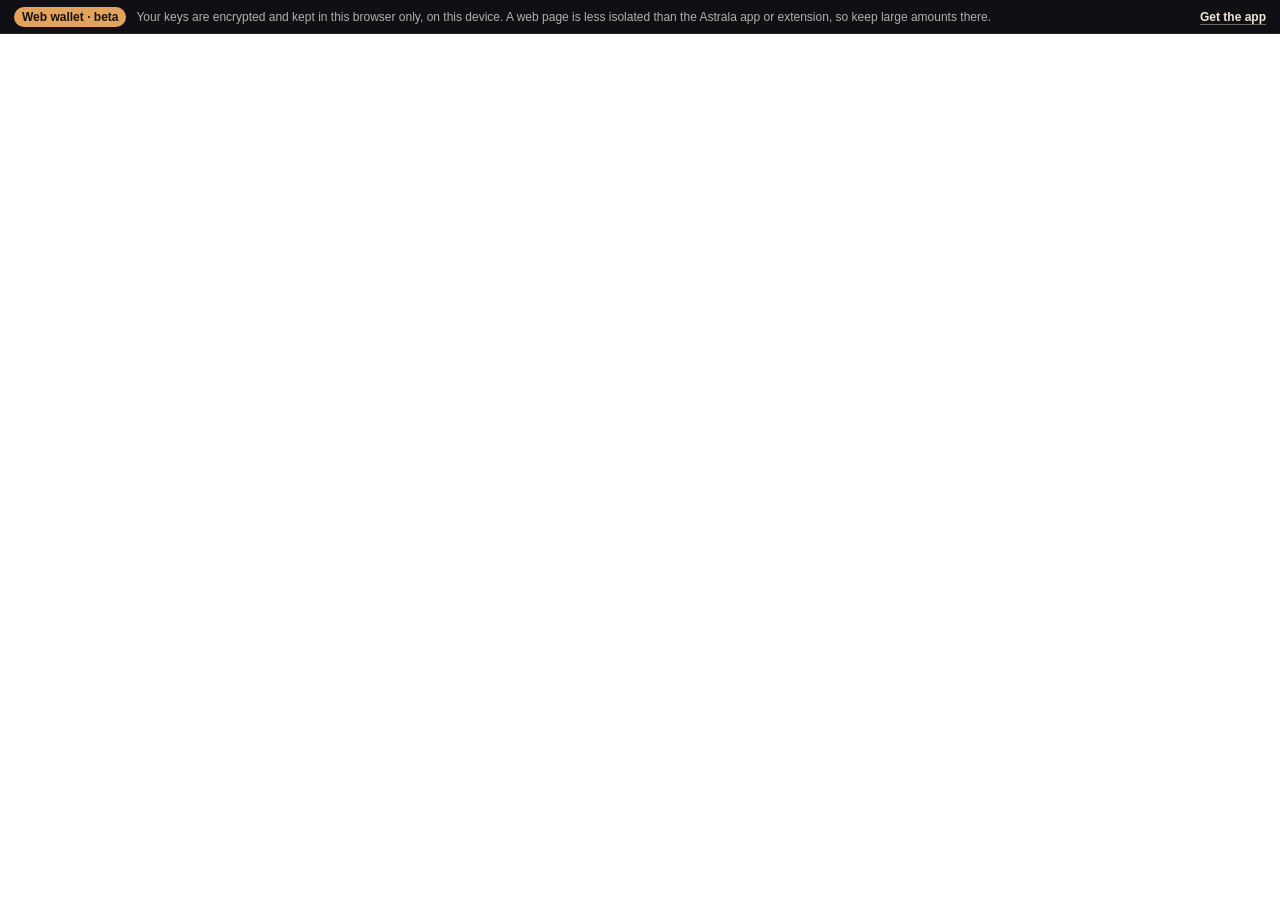
<file: wallet/index.html>
<!doctype html>
<html lang="en">
<head>
<meta charset="utf-8">
<meta http-equiv="Content-Security-Policy" content="default-src 'none'; script-src 'self' 'wasm-unsafe-eval'; worker-src 'self'; frame-src 'self'; style-src 'self'; img-src 'self'; font-src 'self'; connect-src 'self' https://aggregator-api.kyberswap.com https://api-beta.wagyu.xyz https://api.avax.network https://api.blockcypher.com https://api.coingecko.com https://api.mainnet-beta.solana.com https://api.paraswap.io https://api.routescan.io https://api.trongrid.io https://arb1.arbitrum.io https://arbiscan.io https://arbitrum-one-rpc.publicnode.com https://avalanche-c-chain-rpc.publicnode.com https://base-rpc.publicnode.com https://basescan.org https://blockchair.com https://bsc-dataseed.bnbchain.org https://bsc-rpc.publicnode.com https://bscscan.com https://eth.llamarpc.com https://ethereum-rpc.publicnode.com https://etherscan.io https://gateway.liquify.com https://li.quest https://lite-api.jup.ag https://litecoinspace.org https://mainnet.base.org https://mainnet.optimism.io https://mayanode.mayachain.info https://mempool.space https://node.monerodevs.org https://node.sethforprivacy.com https://optimism-rpc.publicnode.com https://optimistic.etherscan.io https://polygon-bor-rpc.publicnode.com https://polygon-rpc.com https://polygonscan.com https://snowtrace.io https://solana-rpc.publicnode.com https://solscan.io https://thornode.ninerealms.com https://tronscan.org https://xmr-node.cakewallet.com https://xmr.cryptostorm.is https://xmrchain.net; object-src 'none'; base-uri 'none'; form-action 'none'">
<meta name="referrer" content="no-referrer">
<meta name="robots" content="noindex">
<meta name="viewport" content="width=device-width,initial-scale=1">
<meta name="theme-color" content="#050507">
<title>Astrala web wallet (beta)</title>
<link rel="icon" href="icons/32.png">
<link rel="apple-touch-icon" href="app/apple-touch-icon.png">
<link rel="stylesheet" href="host.css">
</head>
<body>
<div id="beta" role="note">
  <strong>Web wallet · beta</strong>
  <span>Your keys are encrypted and kept in this browser only, on this device. A web page is less isolated than the Astrala app or extension, so keep large amounts there.</span>
  <a href="../download.html">Get the app</a>
</div>
<iframe id="ui" title="Astrala wallet" sandbox="allow-scripts"></iframe>
<div id="ask" hidden role="dialog" aria-modal="true" aria-labelledby="ask-title">
  <div class="sheet">
    <div class="mark"><img src="icons/48.png" alt=""><span>Astrala's secure box</span></div>
    <h1 id="ask-title"></h1>
    <p id="ask-text"></p>
    <div id="ask-body"></div>
    <p id="ask-err" role="alert"></p>
    <div class="row"><button id="ask-no">Cancel</button><button id="ask-yes" class="main">Confirm</button></div>
    <p class="fine">Drawn by this page itself, outside the wallet's screens. Your PIN, password and recovery phrase are only ever typed or shown here.</p>
  </div>
</div>
<script src="host.js"></script>
</body>
</html>
</file>
<file: wallet/host.css>
/* The host page of the browser wallet: it holds the sandboxed wallet screens in a frame and draws the one thing
   they must not be able to draw or click themselves, the confirmation. */
:root { color-scheme: dark; }
* { box-sizing: border-box; margin: 0; padding: 0; }
html, body { background: #050507; color: #f2ede6; font: 14px/1.45 -apple-system, BlinkMacSystemFont, 'SF Pro Text', 'Segoe UI', sans-serif; -webkit-font-smoothing: antialiased; }
body { width: 380px; height: 600px; overflow: hidden; }
body.tab { width: 100vw; height: 100vh; height: 100dvh; display: flex; flex-direction: column; }
#ui { display: block; width: 100%; flex: 1; min-height: 0; border: 0; background: #050507; }
/* the beta line: always visible, never covering the wallet (web twin of the extension's shell) */
#beta { flex: none; display: flex; align-items: center; gap: 10px; padding: 7px 14px; font-size: 12px; line-height: 1.35; color: rgba(242, 237, 230, .72); background: #101014; box-shadow: inset 0 -1px 0 rgba(255, 255, 255, .08); }
#beta strong { flex: none; padding: 2px 8px; border-radius: 99px; font-weight: 650; color: #15130f; background: #e3a35c; }
#beta span { flex: 1; min-width: 0; text-wrap: pretty; }
#beta a { flex: none; color: #efe6d8; font-weight: 600; text-decoration: none; box-shadow: inset 0 -1px 0 rgba(239, 230, 216, .4); }
#beta a:hover { box-shadow: inset 0 -1px 0 #efe6d8; }
@media (max-width: 560px) { #beta span { white-space: nowrap; overflow: hidden; text-overflow: ellipsis; } }
#ask { position: fixed; inset: 0; z-index: 10; display: grid; place-items: end center; padding: 12px; background: rgba(2, 2, 4, .72); }
#ask[hidden] { display: none; }
body.tab #ask { place-items: center; }
.sheet { width: 100%; max-width: 420px; padding: 18px; border-radius: 22px; background: #15151a; box-shadow: inset 0 0 0 1px rgba(255, 255, 255, .12), 0 24px 60px -20px #000; animation: up .22s cubic-bezier(.16, 1, .3, 1); }
@keyframes up { from { opacity: 0; transform: translateY(14px); } }
.mark { display: flex; align-items: center; gap: 8px; font-size: 12px; font-weight: 600; color: rgba(242, 237, 230, .6); }
.mark img { width: 18px; height: 18px; }
h1 { margin: 12px 0 8px; font-size: 19px; font-weight: 650; letter-spacing: -.015em; text-wrap: balance; }
#ask-text { direction: ltr; unicode-bidi: plaintext; font-size: 14px; color: rgba(242, 237, 230, .86); overflow-wrap: anywhere; white-space: pre-wrap; }
.sheet.danger h1 { color: #ffb4b4; }
.row { display: flex; gap: 8px; margin-top: 16px; }
button { flex: 1; height: 44px; border: 0; border-radius: 12px; font: inherit; font-weight: 600; color: #f2ede6; background: rgba(255, 255, 255, .09); cursor: pointer; transition: transform .16s ease-out, background-color .16s; }
button:hover { background: rgba(255, 255, 255, .14); }
button:active { transform: scale(.97); }
button.main { color: #15130f; background: #efe6d8; }
button.main:hover { background: #f6eee2; }
.sheet.danger button.main { color: #fff; background: #b93a3a; }
button:focus-visible { outline: 2px solid rgba(241, 230, 214, .8); outline-offset: 2px; }
.fine { margin-top: 12px; font-size: 11.5px; color: rgba(242, 237, 230, .5); text-wrap: pretty; }
.stopped { display: grid; place-items: center; height: 100%; padding: 28px; text-align: center; color: rgba(242, 237, 230, .8); }
@media (prefers-reduced-motion: reduce) { .sheet { animation: none; } button { transition: none; } }

/* ---- what is typed or shown in the secure box ---- */
#ask-body:empty, #ask-text:empty, #ask-err:empty { display: none; }
#ask-body { margin-top: 14px; }
#ask-err { margin-top: 10px; font-size: 13px; color: #ff9b9b; }
.sheet { max-height: calc(100% - 8px); overflow-y: auto; }
input.in, textarea.in { width: 100%; height: 44px; padding: 0 14px; border: 0; border-radius: 12px; outline: none; font: inherit; color: #f2ede6; background: rgba(0, 0, 0, .45); box-shadow: inset 0 0 0 1px rgba(255, 255, 255, .14); caret-color: #e3a35c; }
input.in + input.in { margin-top: 8px; }
textarea.in { height: 108px; padding: 12px 14px; resize: none; font: 13px/1.5 ui-monospace, 'SF Mono', Menlo, monospace; }
input.in:focus, textarea.in:focus { box-shadow: inset 0 0 0 1px rgba(241, 230, 214, .6), 0 0 0 3px rgba(241, 230, 214, .1); }
.hint { margin-top: 8px; font-size: 12px; color: rgba(242, 237, 230, .55); }
.dots { display: flex; justify-content: center; gap: 12px; margin: 4px 0 14px; }
.dots i { width: 13px; height: 13px; border-radius: 50%; box-shadow: inset 0 0 0 1.5px rgba(242, 237, 230, .5); transition: background-color .12s, transform .12s; }
.dots i.on { background: #efe6d8; box-shadow: none; transform: scale(1.08); }
.pad { display: grid; grid-template-columns: repeat(3, 1fr); gap: 8px; }
.pad button { height: 46px; font-size: 19px; font-variant-numeric: tabular-nums; }
.pad button.quiet { background: transparent; font-size: 15px; color: rgba(242, 237, 230, .7); }
.words { display: grid; grid-template-columns: repeat(3, 1fr); gap: 6px; counter-reset: w; }
.words span { counter-increment: w; padding: 7px 8px; border-radius: 9px; background: rgba(0, 0, 0, .4); box-shadow: inset 0 0 0 1px rgba(255, 255, 255, .1); font: 12.5px/1.2 ui-monospace, 'SF Mono', Menlo, monospace; white-space: nowrap; overflow: hidden; text-overflow: ellipsis; user-select: text; }
.words span::before { content: counter(w) ' '; color: rgba(242, 237, 230, .4); }
button:disabled { opacity: .4; cursor: default; transform: none; }
</file>
